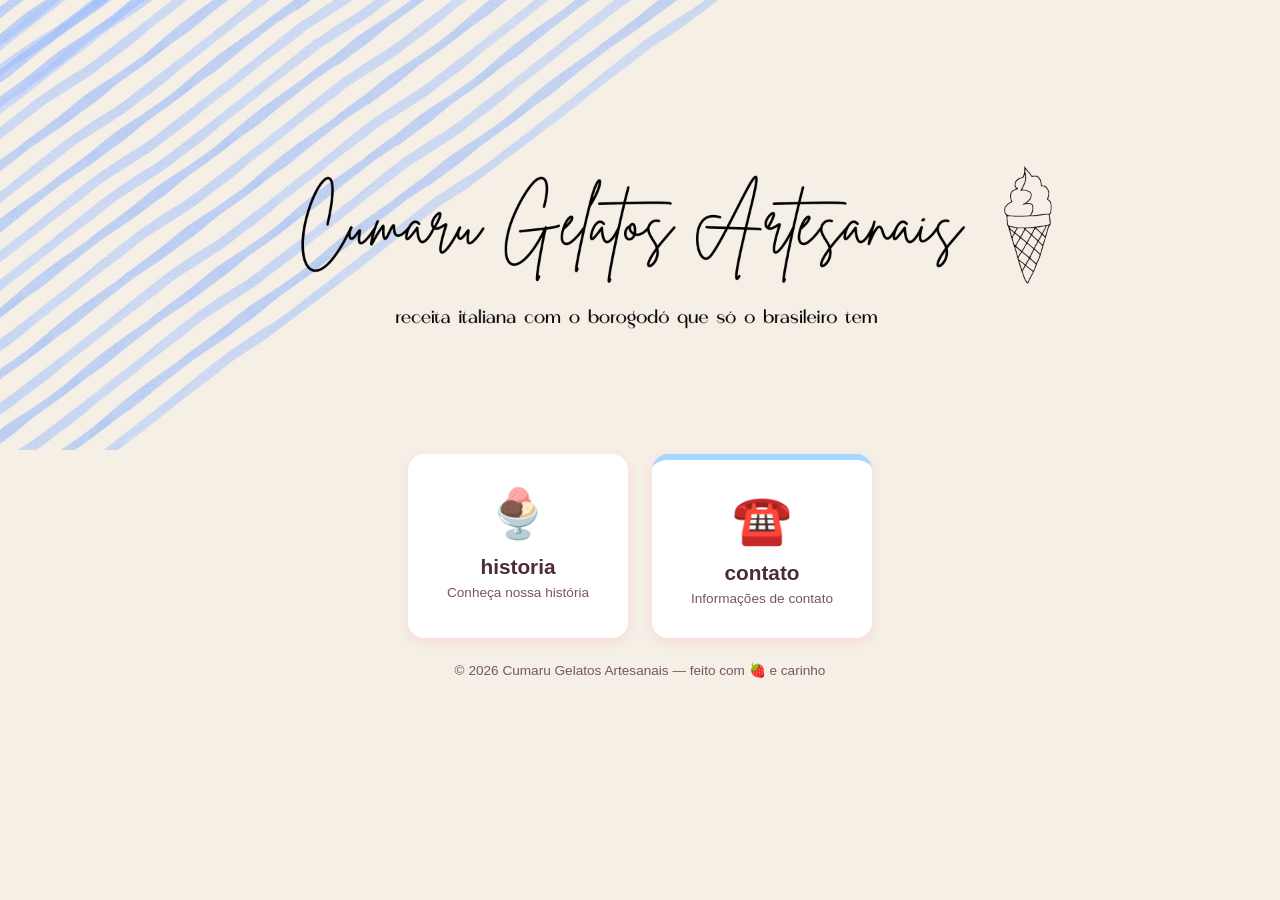
<file: index.html>
<!DOCTYPE html>
<html lang="pt-BR">
<head>
  <meta charset="UTF-8">
  <meta name="viewport" content="width=device-width, initial-scale=1.0">
  <title>Cumaru Gelatos Artesanais</title>
  <link rel="stylesheet" href="style.css">
  <style>
    .img{
        height: 50vh;
        width: 100vw;
        object-fit:cover;
    }

  </style>
</head>
<body>
  <header>
  <img src="cumaruteste.jpg"  class = "img" alt="Descrição da logo da empresa">


    <nav class="abas">

      <a class="aba aba-historia" href="historia.html">
        <span class="icone">🍨</span>
        <span class="titulo">historia</span>
        <span class="descricao">Conheça nossa história</span>
      </a>

      <a class="aba aba-contato" href="contato.html">
        <span class="icone">☎️</span>
        <span class="titulo">contato</span>
        <span class="descricao">Informações de contato</span>
      </a>
    </nav>
    </header>
  </main>

  <footer class="rodape">
    <p>© 2026 Cumaru Gelatos Artesanais — feito com 🍓 e carinho</p>
  </footer>
</body>
</html>
</file>
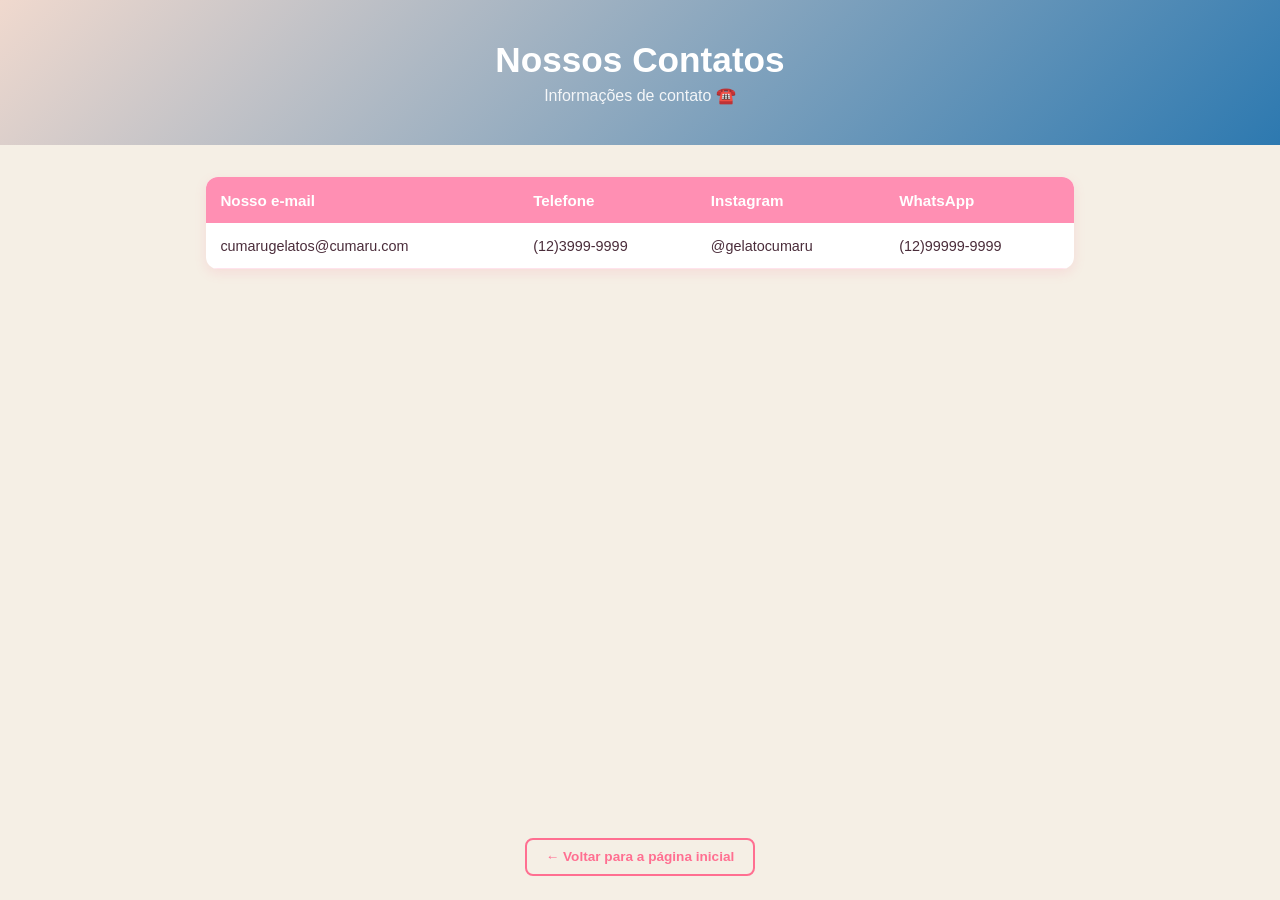
<file: contato.html>
<!DOCTYPE html>
<html lang="pt-BR">
<head>
  <meta charset="UTF-8">
  <meta name="viewport" content="width=device-width, initial-scale=1.0">
  <title> Contatos — Cumaru Gelatos Artesanais</title>
  <link rel="stylesheet" href="style.css">
</head>
<body>
  <header class="topo">
    <h1> Nossos Contatos</h1>
    <p class="subtitulo">Informações de contato ☎️ </p>
  </header>

  <main class="conteudo">
    <table class="tabela">
      <thead>
        <tr>
          <th> Nosso e-mail </th>
          <th> Telefone</th>
          <th>Instagram</th>
          <th>WhatsApp</th>
        </tr>
      </thead>
      <tbody>
        <tr>
          <td>cumarugelatos@cumaru.com</td>
          <td>(12)3999-9999</td>
          <td>@gelatocumaru</td>
          <td>(12)99999-9999</td>
          
        </tr>
        
        </tr>
      </tbody>
    </table>
  </main>

  <footer class="rodape">
    <a class="voltar" href="index.html">← Voltar para a página inicial</a>
  </footer>
</body>
</html>
</file>
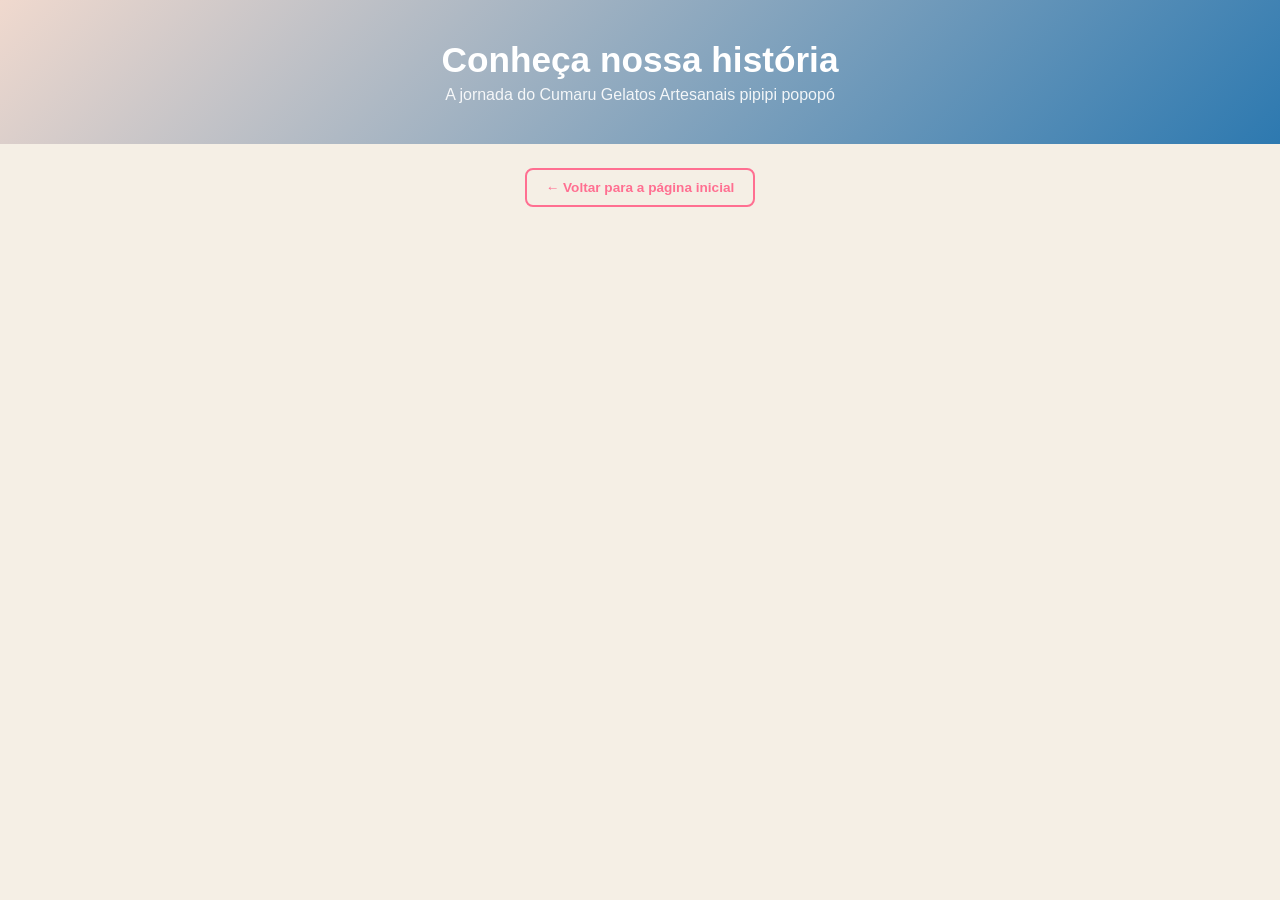
<file: historia.html>
<!DOCTYPE html>
<html lang="pt-BR">
<head>
  <meta charset="UTF-8">
  <meta name="viewport" content="width=device-width, initial-scale=1.0">
  <title>Conheça nossa história — Cumaru Gelatos Artesanais</title>
  <link rel="stylesheet" href="style.css">
</head>
<body>
  <header class="topo">
    <h1> Conheça nossa história</h1>
    <p class="subtitulo">A jornada do Cumaru Gelatos Artesanais pipipi popopó</p>
  </header>


    </table>
  </main>

  <footer class="rodape">
    <a class="voltar" href="index.html">← Voltar para a página inicial</a>
  </footer>
</body>
</html>
</file>
<file: style.css>
* {
  margin: 0;
  padding: 0;
  box-sizing: border-box;
}

body {
  font-family: 'Segoe UI', Arial, sans-serif;
  background: #F5EFE5;
  color: #4a2c3a;
  min-height: 100vh;
  display: flex;
  flex-direction: column;
}

.topo {
  background: linear-gradient(135deg, #f0d9ce, #2d79b0);
  color: #fff;
  text-align: center;
  padding: 2.5rem 1rem;
}

.topo h1 {
  font-size: 2.2rem;
  margin-bottom: 0.4rem;
}

.subtitulo {
  font-size: 1rem;
  opacity: 0.9;
}

.conteudo {
  flex: 1;
  max-width: 900px;
  width: 100%;
  margin: 0 auto;
  padding: 2rem 1rem;
}

.conteudo h2 {
  text-align: center;
  font-size: 1.6rem;
  margin-bottom: 0.4rem;
}

.intro {
  text-align: center;
  margin-bottom: 2rem;
  color: #7a5565;
}

/* Abas da página inicial */
.abas {
  display: flex;
  gap: 1.5rem;
  justify-content: center;
  flex-wrap: wrap;
}

.aba {
  display: flex;
  flex-direction: column;
  align-items: center;
  text-decoration: none;
  background: #fff;
  border-radius: 16px;
  padding: 2rem 1.5rem;
  width: 220px;
  box-shadow: 0 4px 12px rgba(255, 111, 145, 0.15);
  transition: transform 0.2s, box-shadow 0.2s;
}

.aba:hover {
  transform: translateY(-5px);
  box-shadow: 0 8px 20px rgba(255, 111, 145, 0.3);
}

.icone {
  font-size: 3rem;
  margin-bottom: 0.8rem;
}

.aba .titulo {
  font-size: 1.3rem;
  font-weight: bold;
  color: #4a2c3a;
  margin-bottom: 0.4rem;
}

.aba .descricao {
  font-size: 0.85rem;
  color: #7a5565;
  text-align: center;
}

.aba-pedidos { border-top: 6px solid #ffb3c6; }
.aba-contato { border-top: 6px solid #a5d8ff; }
.aba-pagamentos { border-top: 6px solid #b2f2bb; }

/* Tabelas */
.tabela {
  width: 100%;
  border-collapse: collapse;
  background: #fff;
  border-radius: 12px;
  overflow: hidden;
  box-shadow: 0 4px 12px rgba(255, 111, 145, 0.15);
}

.tabela th {
  background: #ff8fb3;
  color: #fff;
  padding: 0.9rem;
  text-align: left;
  font-size: 0.95rem;
}

.tabela td {
  padding: 0.9rem;
  border-bottom: 1px solid #ffe3ec;
  font-size: 0.9rem;
}

.tabela tbody tr:hover {
  background: #fff5f8;
}

.status {
  padding: 0.25rem 0.7rem;
  border-radius: 20px;
  font-size: 0.8rem;
  font-weight: bold;
  white-space: nowrap;
}

.pronto { background: #b2f2bb; color: #2b8a3e; }
.preparo { background: #ffe8cc; color: #e8590c; }
.entregue { background: #a5d8ff; color: #1c7ed6; }

.rodape {
  text-align: center;
  padding: 1.5rem;
  font-size: 0.85rem;
  color: #7a5565;
}

.voltar {
  display: inline-block;
  color: #ff6f91;
  font-weight: bold;
  text-decoration: none;
  padding: 0.6rem 1.2rem;
  border: 2px solid #ff6f91;
  border-radius: 8px;
  transition: background 0.2s, color 0.2s;
}

.voltar:hover {
  background: #ff6f91;
  color: #fff;
}
</file>
